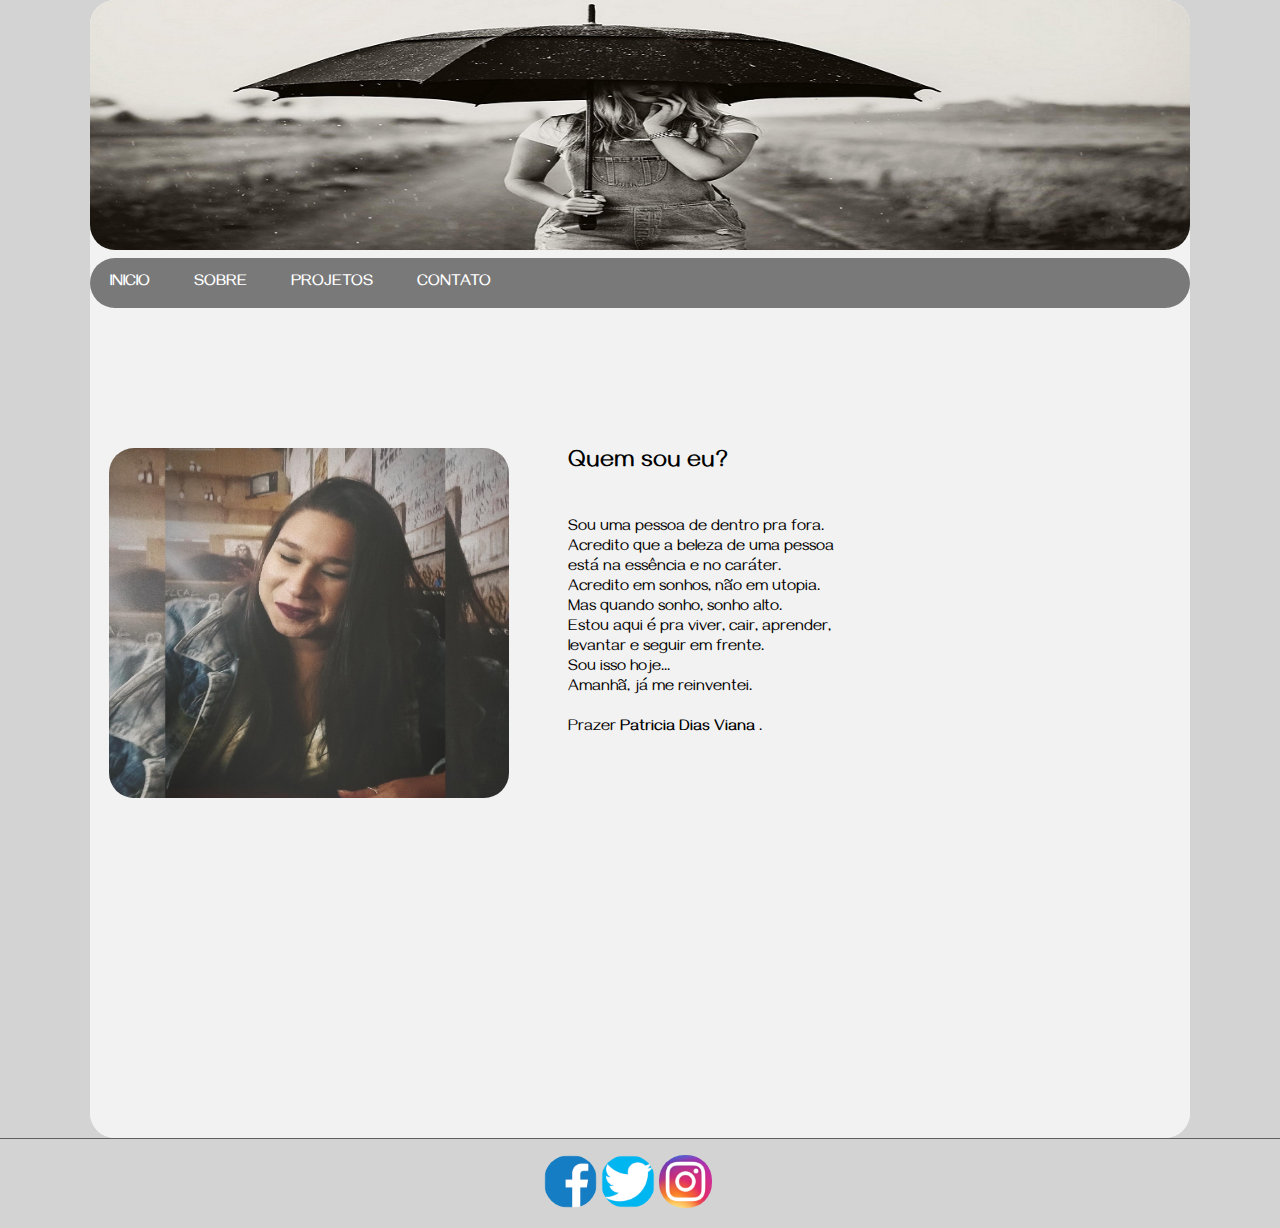
<file: index.html>
<!DOCTYPE html>
<html lang="pt-BR">
<head>
    <meta charset="UTF-8">
    <meta name="viewport" content="width=device-width, initial-scale=1.0">
    <meta http-equiv="X-UA-Compatible" content="ie=edge">
    <title>Patricia Dias</title>
    <link rel="stylesheet" type="text/css" href="_css/style.css"/>
    <link href="https://fonts.googleapis.com/css?family=Gayathri&display=swap" rel="stylesheet">
</head>
<body>
    <section id="corpo">
         <div class="Principal">

            <div id="imgTopo">
                <img src="_imagens/chuva01.png" title="Guarda-Chuva" alt="Guarda-Chuva" width="100%" height="250px">

                <div class="menu">
                    <ul> 
                        <li>
                            <a href="index.html"> <strong>Inicio</strong></a>
                               <a href="sobre.html"> <strong> Sobre</strong></a>
                               <a href="projetos.html"> <strong> Projetos</strong></a>
                               <a href="contato.html"> <strong> Contato</strong></a>
                        </li>
                    </ul>
                </div>

            <div class="imgPessoal">
                <p><img src="_imagens/patricia-dias.jpg" title="Café" alt="Café" width="400px" height="350px"></p>
            </div>

                <div class="conteudo">
                    <h2>Quem sou eu?</h2></br>

                        <p> Sou uma pessoa de dentro pra fora.</p>
                        <p> Acredito que a beleza de uma pessoa<br> está na essência e no caráter.</p>
                        <p> Acredito em sonhos, não em utopia.</p> 
                        <p>Mas quando sonho, sonho alto.</p>
                        <p> Estou aqui é pra viver, cair, aprender,<br> levantar e seguir em frente.</p>
                        <p> Sou isso hoje...</p>
                        Amanhã, já me reinventei.</p></br>
                            
                        <p>Prazer <strong> Patricia Dias Viana </strong>.</p>
                    
                </div>
            </div>
        </div>
    </section>  
    
    <footer id="rodape">
        <nav class="redes">
        <ul>
            <li><a href="https://www.facebook.com/patricia.dias.7545" target="_black"><img src="_imagens/facebook.png" alt="Facebook de Patricia"></a></li> 
            <li><a href="https://twitter.com/PaatyDivi" target="_black"> <img src="_imagens/twitter.png" alt="Twitter de Patricia"></a></li>
            <li><a href="https://www.instagram.com/patriciadivi/" target="_black"> <img src="_imagens/instagram.png" alt="Twitter de Patricia"></a></li>
        </ul>
        </nav>
    </footer>
</body>
</html>
</file>
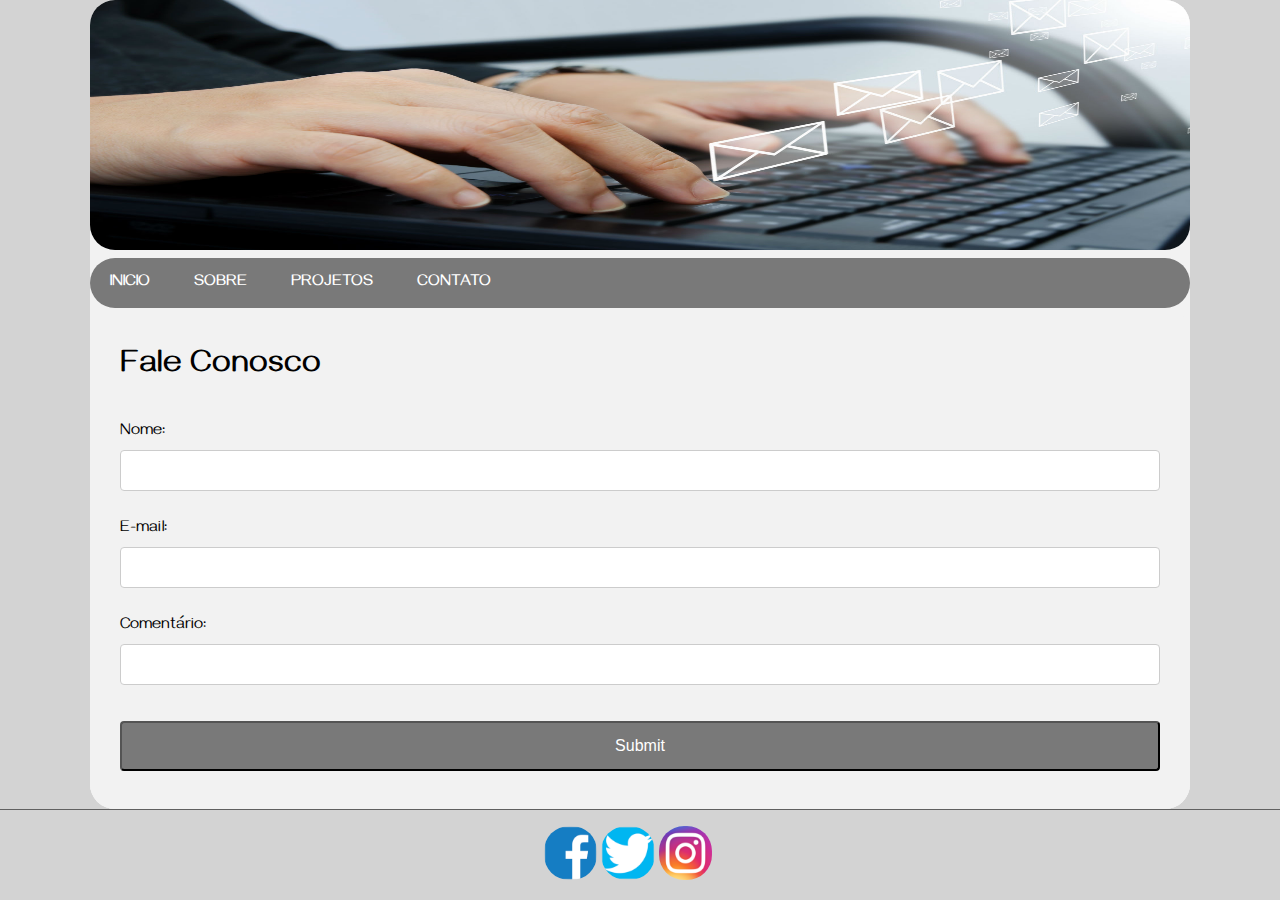
<file: contato.html>
<!DOCTYPE html>
<html lang="pt-BR">
<head>
    <meta charset="UTF-8">
    <meta name="viewport" content="width=device-width, initial-scale=1.0">
    <meta http-equiv="X-UA-Compatible" content="ie=edge">
    <title>Patricia Dias</title>
    <link rel="stylesheet" type="text/css" href="_css/style.css"/>
    <link rel="stylesheet" type="text/css" href="_css/form_v1.css"/>
    <script type="text/javascript" src="_css/form_v1.css"></script>
    <link href="https://fonts.googleapis.com/css?family=Gayathri&display=swap" rel="stylesheet">
    
</head>
<body>
    <section id="corpo">
         <div class="Principal">

            <div id="imgTopo">
            <img src="_imagens/contato03.jpg" title="Guarda-Chuva" alt="Guarda-Chuva" width="100%" height="250px">

            <div class="menu">
                <ul> 
                    <li>
                            <a href="index.html"> <strong>Inicio</strong></a>
                            <a href="sobre.html"> <strong> Sobre</strong></a>
                            <a href="projetos.html"> <strong> Projetos</strong></a>
                            <a href="contato.html"> <strong> Contato</strong></a>
                    </li>
                </ul>
            </div>
            
        <div id="form">
        <h1>Fale Conosco</h1>
        <form name="formuser" action="enviar.php" method="POST">
            Nome: <input type="text" name="nome"><br><br>
            E-mail: <input type="text" name="email"><br><br>
            Comentário: <input type="text" name="senha"><br><br>

            <input type="submit" onclick="return validar()">
        </form>
    </div>
    </section>  
    </div>
    <footer id="rodape">
        <nav class="redes">
        <ul>
            <li><a href="https://www.facebook.com/patricia.dias.7545" target="_black"><img src="_imagens/facebook.png" alt="Facebook de Patricia"></a></li> 
            <li><a href="https://twitter.com/PaatyDivi" target="_black"> <img src="_imagens/twitter.png" alt="Twitter de Patricia"></a></li>
            <li><a href="https://www.instagram.com/patriciadivi/" target="_black"> <img src="_imagens/instagram.png" alt="Twitter de Patricia"></a></li>
        </ul>
        </nav>
    </footer>
</body>
</html>
</file>
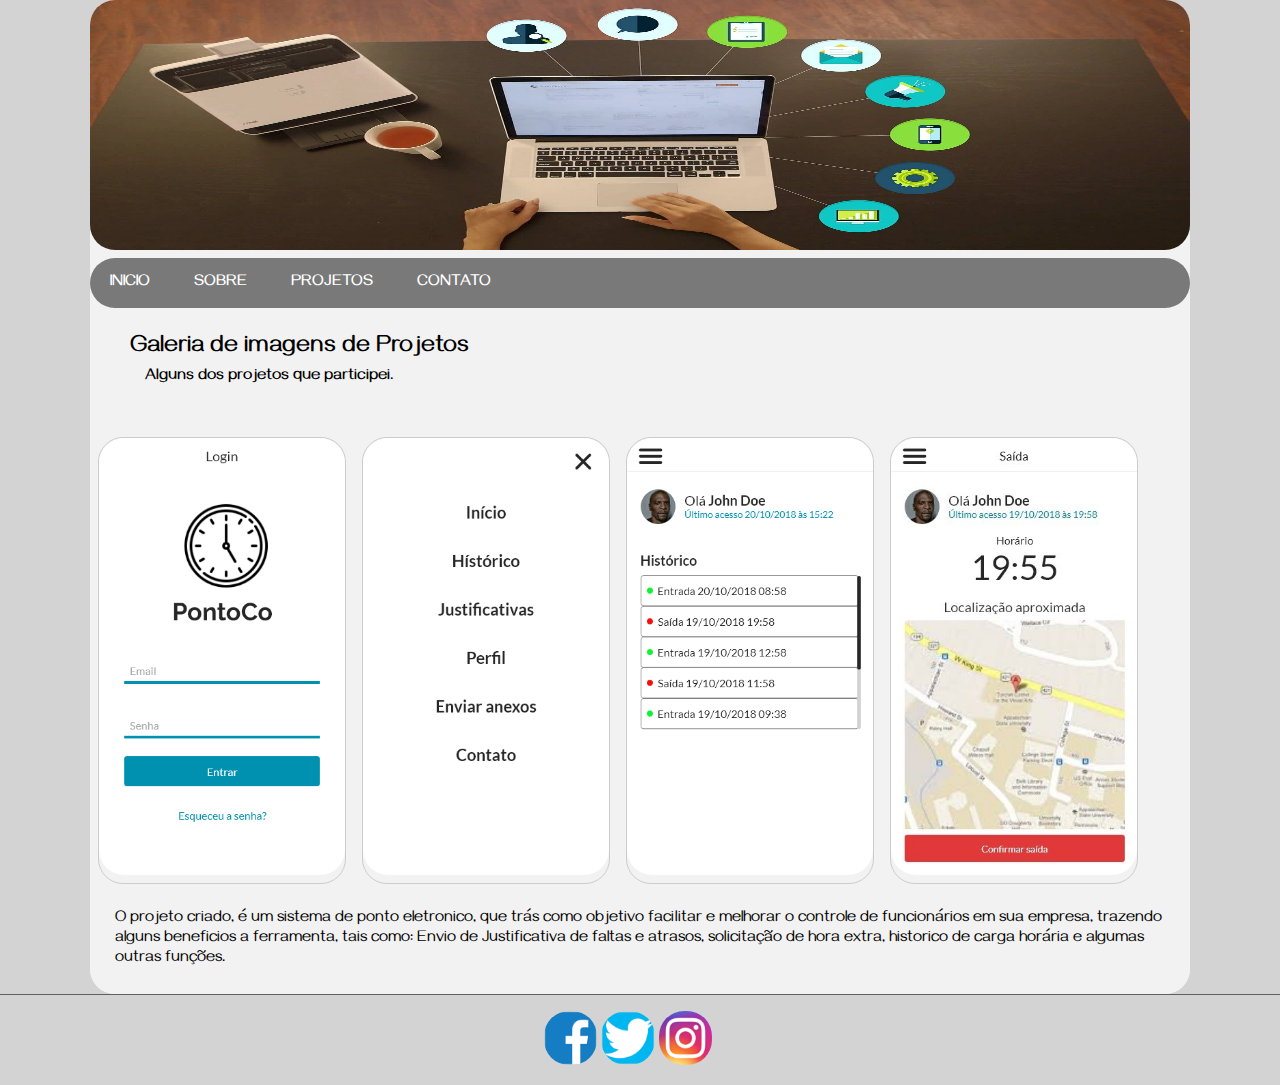
<file: projetos.html>
<!DOCTYPE html>
<html lang="pt-BR">
<head>
    <meta charset="UTF-8">
    <meta name="viewport" content="width=device-width, initial-scale=1.0">
    <meta http-equiv="X-UA-Compatible" content="ie=edge">
    <title>Patricia Dias</title>
    <link rel="stylesheet" type="text/css" href="_css/style.css"/>
    <link rel="stylesheet" type="text/css" href="_css/projetos.css">
    <link href="https://fonts.googleapis.com/css?family=Gayathri&display=swap" rel="stylesheet">
    
</head>

<body>
    <section id="corpo">
            <div class="Principal">
    
               <div id="imgTopo">
                   <img src="_imagens/projeto06.jpg" title="Guarda-Chuva" alt="Guarda-Chuva" width="100%" height="250px">
                </div>
                    
                
                   <div class="menu">
                       <h1>Menu Principal</h1>
                       <ul> 
                           <li>
                               <a href="index.html"> <strong>Inicio</strong></a>
                               <a href="sobre.html"> <strong> Sobre</strong></a>
                               <a href="projetos.html"> <strong> Projetos</strong></a>
                               <a href="contato.html"> <strong> Contato</strong></a>
                           </li>
                       </ul>
                   </div>

                   <h2>Galeria de imagens de Projetos</h2>
                    <h4>Alguns dos projetos que participei.</h4>

                    <div class="responsive">
                        <div class="gallery">
                            <a target="_blank" href="_imagens/Login00.png">
                                <img src="_imagens/Login00.png" alt="Login_da_tela" width="400" height="400">
                            </a>
                        </div>
                    </div>
            
                    <div class="responsive">
                        <div class="gallery">
                            <a target="_blank" href="/_imagens/menu.png">
                                <img src="_imagens/menu.png" alt="tela_do_menu" width="400" height="400">
                            </a>
                        </div>
                    </div>

                    <div class="responsive">
                        <div class="gallery">
                            <a target="_blank" href="_imagens/Home.png">
                                <img src="_imagens/Home.png" alt="tela_inicial" width="400" height="400">
                            </a>
                        </div>
                    </div>

                    <div class="responsive">
                            <div class="gallery">
                                <a target="_blank" href="_imagens/confirmacao_de_registro.jpg">
                                    <img src="_imagens/confirmacao_de_registro.jpg" alt="tela_inicial" width="400" height="400">
                                </a>
                            </div>
                        </div>

                    <div class="clearfix"></div>

                   <div style="padding: 25px;">
                        <p>O projeto criado, é um sistema de ponto eletronico, que trás como objetivo facilitar e melhorar o controle de funcionários em sua empresa, trazendo alguns beneficios a ferramenta, tais como: Envio de Justificativa de faltas e atrasos, solicitação de hora extra, historico de carga horária e algumas outras funções.</p>
                    </div>
                </section>
                                
                <footer id="rodape">
                    <nav class="redes">
                    <ul>
                        <li><a href="https://www.facebook.com/patricia.dias.7545" target="_black"><img src="_imagens/facebook.png" alt="Facebook de Patricia"></a></li> 
                        <li><a href="https://twitter.com/PaatyDivi" target="_black"> <img src="_imagens/twitter.png" alt="Twitter de Patricia"></a></li>
                        <li><a href="https://www.instagram.com/patriciadivi/" target="_black"> <img src="_imagens/instagram.png" alt="Twitter de Patricia"></a></li>
                    </ul>
                    </nav>
                </footer>
    
</body>
</html>
</file>
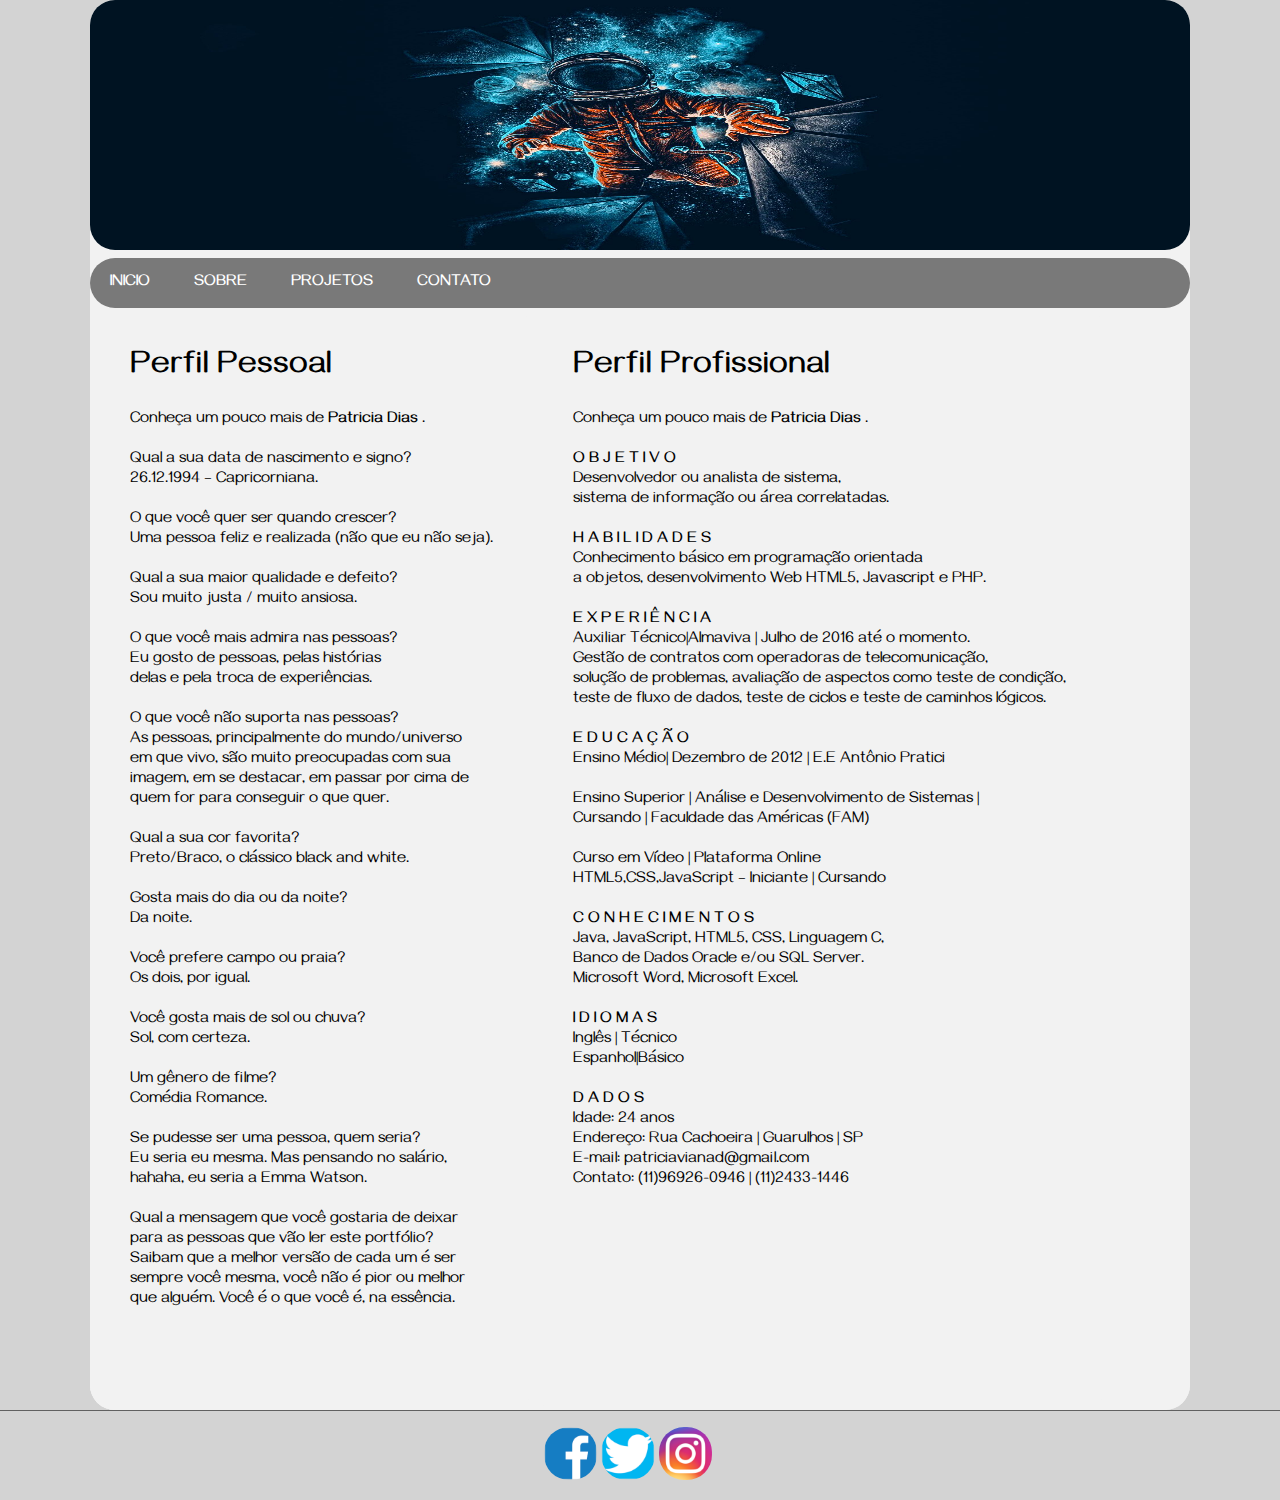
<file: sobre.html>
<!DOCTYPE html>
<html lang="pt-BR">
<head>
    <meta charset="UTF-8">
    <meta name="viewport" content="width=device-width, initial-scale=1.0">
    <meta http-equiv="X-UA-Compatible" content="ie=edge">
    <title>Patricia Dias</title>
    <link rel="stylesheet" type="text/css" href="_css/style.css"/>
    <link rel="stylesheet" type="text/css" href="_css/sobre.css">
    <link href="https://fonts.googleapis.com/css?family=Gayathri&display=swap" rel="stylesheet">
    
</head>
<body>
    <section id="corpo">
         <div class="Principal">

            <div id="imgTopo">
            <img src="_imagens/astronalta.jpg" title="Guarda-Chuva" alt="Guarda-Chuva" width="100%" height="250px">

            <div class="menu">
                <ul> 
                    <li>
                            <a href="index.html"> <strong>Inicio</strong></a>
                               <a href="sobre.html"> <strong> Sobre</strong></a>
                               <a href="projetos.html"> <strong> Projetos</strong></a>
                               <a href="contato.html"> <strong> Contato</strong></a>
                    </li>
                </ul>
            </div>

            

            <div class="conteudoPess">

                <h1>Perfil Pessoal</h1>
                    
                <p> Conheça um pouco mais de <strong> Patricia Dias </strong>.</p></br>

                <p> Qual a sua data de nascimento e signo?</p>
                <p> 26.12.1994 – Capricorniana.</p></br>
                
                <p> O que você quer ser quando crescer? </p>
                Uma pessoa feliz e realizada (não que eu não seja).</p></br>
                
                <p> Qual a sua maior qualidade e defeito?</p>
                <p> Sou muito justa / muito ansiosa.</p></br>
                
                <p> O que você mais admira nas pessoas?</p>
                <p> Eu gosto de pessoas, pelas histórias <br> delas e pela troca de experiências.</p></br>
                
                <p> O que você não suporta nas pessoas? </p>
                <p> As pessoas, principalmente do mundo/universo <br> em que vivo, são muito preocupadas com sua <br> imagem, em se destacar, em passar por cima de <br> quem for para conseguir o que quer.</p></br>
                
                <p> Qual a sua cor favorita? </p>
                <p> Preto/Braco, o clássico black and white.</p></br>
                
                <p> Gosta mais do dia ou da noite? 
                <p> Da noite.</p></br>
                
                <p> Você prefere campo ou praia?</p>
                <p> Os dois, por igual.</p></br>
                
                <p> Você gosta mais de sol ou chuva? </p>
                <p> Sol, com certeza.</p></br>
                
                <p> Um gênero de filme?</p>
                <p> Comédia Romance.</p></br>
                
                <p> Se pudesse ser uma pessoa, quem seria? </p>
                Eu seria eu mesma. Mas pensando no salário, <br> hahaha, eu seria a Emma Watson.</p></br>
                
                <p> Qual a mensagem que você gostaria de deixar <br> para as pessoas que
                vão ler este portfólio?</p>
                <p>Saibam que a melhor versão de cada um é ser <br> sempre você mesma, você não é pior ou melhor <br> que alguém. Você é o que você é, na essência.</p>
                </div>

                <div class="conteudoProf">

                    <h1>Perfil Profissional</h1>

                    <p> Conheça um pouco mais de <strong> Patricia Dias </strong>.</p></br>

                    <p><strong> O B J E T I V O </strong></p> 
                    <p> Desenvolvedor ou analista de sistema, </br> sistema de informação ou área correlatadas. </p></br>

                    <p><strong> H A B I L I D A D E S </strong></p>
                    <p> Conhecimento básico em programação orientada <br> a objetos, desenvolvimento Web HTML5, Javascript e PHP. </p></br>

                    <p><strong> E X P E R I Ê N C I A </strong></p>
                    <p> Auxiliar Técnico|Almaviva | Julho de 2016 até o momento. <br>
                    Gestão de contratos com operadoras de telecomunicação, <br> solução de problemas, avaliação de aspectos como teste de condição, <br> teste de fluxo de dados, teste de ciclos e teste de caminhos lógicos.</p></br>

                    <p><strong> E D U C A Ç Ã O </strong></p>
                    <p> Ensino Médio| Dezembro de 2012 | E.E Antônio Pratici</p> <br>
                    <p> Ensino Superior | Análise e Desenvolvimento de Sistemas |<p> Cursando | Faculdade das Américas (FAM)</p></br>
                        
                    <p> Curso em Vídeo | Plataforma Online</p>
                    <p> HTML5,CSS,JavaScript – Iniciante | Cursando</p></p><br>

                    <p><strong> C O N H E C I M E N T O S </strong></p>
                    <p> Java, JavaScript, HTML5, CSS, Linguagem C, <br> Banco de Dados Oracle e/ou SQL Server. <br>
                    Microsoft Word, Microsoft Excel. </p></br>

                    <p><strong> I D I O M A S </strong></p>
                    <p> Inglês | Técnico </p>
                    <p> Espanhol|Básico </p> <br>

                    <p><strong> D A D O S </strong></p>
                    <p> Idade: 24 anos  </p>
                    <p> Endereço: Rua Cachoeira | Guarulhos | SP </p>
                    <p> E-mail: patriciavianad@gmail.com </p>
                    <p> Contato: (11)96926-0946 | (11)2433-1446 </p>



                </div>
        </div>
    
      
    </div>
</section>
    <footer id="rodape">
        <nav class="redes">
        <ul>
            <li><a href="https://www.facebook.com/patricia.dias.7545" target="_black"><img src="_imagens/facebook.png" alt="Facebook de Patricia"></a></li> 
            <li><a href="https://twitter.com/PaatyDivi" target="_black"> <img src="_imagens/twitter.png" alt="Twitter de Patricia"></a></li>
            <li><a href="https://www.instagram.com/patriciadivi/" target="_black"> <img src="_imagens/instagram.png" alt="Twitter de Patricia"></a></li>
        </ul>
        </nav>
    </footer>
</body>
</html>
</file>
<file: _css/style.css>
@charset "UTF-8";
*{
    box-sizing: border-box;
}

/* Formatação da tela */

section#corpo {
    width: 1100px;
    margin: 0px auto 0px auto;
}

body {
    margin: 0;
    background: rgb(211, 211, 211);
}

p {
    
    font-family: 'Gayathri', sans-serif;
    color: black;
    margin: auto;    
}

h2 {
    font-family: 'Gayathri', sans-serif;
}

div {
    border-radius: 25px;
    background-color: #f2f2f2;
    padding: 30px 0px -12px 0px;
    font-family: "Gayathri", sans-serif;
    bottom: 25px;
}


img{
    border-radius: 25px;
}

.Principal {
    margin: 0px auto 0px auto;
    padding: 0;
}

/* Formatação do Menu */

.menu h1{
    display: none;
}

.menu {
    background-color: rgba(0, 0, 0, 0.5);
    color: none;
    border-width: 0px;
    border-style: solid;
    border-radius: 25px;
}


.menu ul{
    list-style-type: none;
    text-transform: uppercase;
    margin: 0;
    padding: 0;
    height: 50px;
    color: none;
    border-width: 0px;
    border-style: solid;
    border-radius: 25px;
}

.menu ul li{
    display: inline-block;
    
}

.menu ul li a {
    padding: 15px 20px; /*O primeiro é o espaciamento entre o bloco e as letras// O segundo é o espaciamento entre as letras*/
    display: inline-block;
    text-decoration: none; /*Tirar a referencia hipertexto do Menu*/
    font-family: 'Gayathri', sans-serif;
    font-size: 12pt;
    color: white;
    -webkit-transition: background-color 1s;
    -moz-transition: background-color 1s;
    -o-transition: background-color 1s;
    -ms-transition: background-color 1s;
    transition: background-color 1s;
    border-radius: 25px;
}

.menu a:hover {
    background-color: rgba(0, 0, 0, 0.30);
    color: rgba(0, 0, 0, 2.0);
    border-radius: 25px;
}


div.imgPessoal {
    display: table-cell;
    padding: 140px 19px;
    float: left;
    
}

div.conteudo {
    font-family: "Gayathri", sans-serif;
    display: table-cell;
    padding: 120px 40px;
    padding-bottom: 400px;
    text-align: justify;
    
}

/* Formatação do Rodapé */

footer#rodape {
    width: 100%;
    
    border-top: 1px solid #606060; /*Borda a cima do rodapé*/
}

footer#rodape p {
    text-align: center;
}

footer#rodape a {
    color: black;
}

.redes {
    width: 100%;
    text-align: center;
}

.redes img {
    width: 05%;
}

.redes ul li {
    list-style-type: none;
    display: inline;
}
@media only screen and (min-width: 769px) {
    footer {
        clear: both;
        width: 100%;
        margin-bottom: 3%;
    }
    .redes img {
        width: 10%;
    }
    .redes {
        width: 45%;
        float: right;
        margin-right: 30%;

    }

}
</file>
<file: _css/form_v1.css>
@charset "UTF-8";

* {
    box-sizing: border-box;
}

/* Formatação do Formulário */

input[type=text] , select {
    width: 100%;
    padding: 12px 20px;
    margin: 8px 0 ;
    display: inline-block;
    border: 1px solid #ccc;
    border-radius: 4px;
    box-sizing: border-box;
}

input[type=password] , select {
    width: 100%;
    padding: 12px 20px;
    margin: 8px 0;
    display: inline-block;
    border-radius: 4px;
    box-sizing: border-box;    
}

input[type=submit] {
    width: 100%;
    background-color: rgba(0, 0, 0, 0.5);
    color: white;
    padding: 14px 20px;
    margin: 8px 0;
    border-radius: 4px;
    cursor: pointer;
    font-size: 12pt;
}

input[type=submit]:hover {
    background-color: #4592a0;
}

div {
    border-radius: 25px;
    background-color: #f2f2f2;
    padding: 30px 0px -12px 0px;
    font-family: "Gayathri", sans-serif;
    top: 28px;
}

div#form {
    margin-top: 25px;
    padding: 30px;
    margin: 0px;
}

div#form h1 {
    font-family: "Gayathri", sans-serif;
    margin-top: 10px;
    margin-bottom: 35px;
    
}
</file>
<file: _css/projetos.css>
@charset "UFT-8";

*{
    box-sizing: border-box;
}

h2 {
    font-family: 'Gayathri', sans-serif;
    margin: 25px 18px 0px 40px;
}

h4 {
    font-family: "Gayathri", sans-serif;
    margin: 4px 60px 50px 55px;
}

div {
    border-radius: 25px;
    background-color: #f2f2f2;
    padding: 30px 0px -12px 0px;
    font-family: "Gayathri", sans-serif;
    top: 28px;
}

div.gallery {
    border: 1px solid #ccc;
}

div.gallery img {
    width: 100%;
    height: auto;
}

div.desc {
    padding: 15px;
    text-align: center;
}

.responsive {
    padding: 0 8px;
    float: left;
    width: 23.99999%;
}

@media only screen and (max-width: 700px) {
    .responsive {
    width: 49.99999%;
    margin: 6px 0;
    }
}

@media only screen and (max-width: 500px) {
    .responsive {
    width: 100%;
    }
}

.clearfix::after {
    content: "";
    display: table;
    clear: both;
}
</file>
<file: _css/sobre.css>
@charset "UFT-8";

div {
    border-radius: 25px;
    background-color: #f2f2f2;
    padding: 30px 0px -12px 0px;
    font-family: "Gayathri", sans-serif;
    top: 28px;
}

/* Formatação do Conteúdo */

div.conteudoPess {
    font-family: "Gayathri", sans-serif;
    display: table-cell;
    padding: 20px 40px;
    padding-bottom: 100px;
    text-align: justify;
    
}

div.conteudoProf {
    font-family: "Gayathri", sans-serif;
    display: table-cell;
    padding: 20px 40px;
    padding-bottom: 100px;
    text-align: justify;
    

}
</file>
